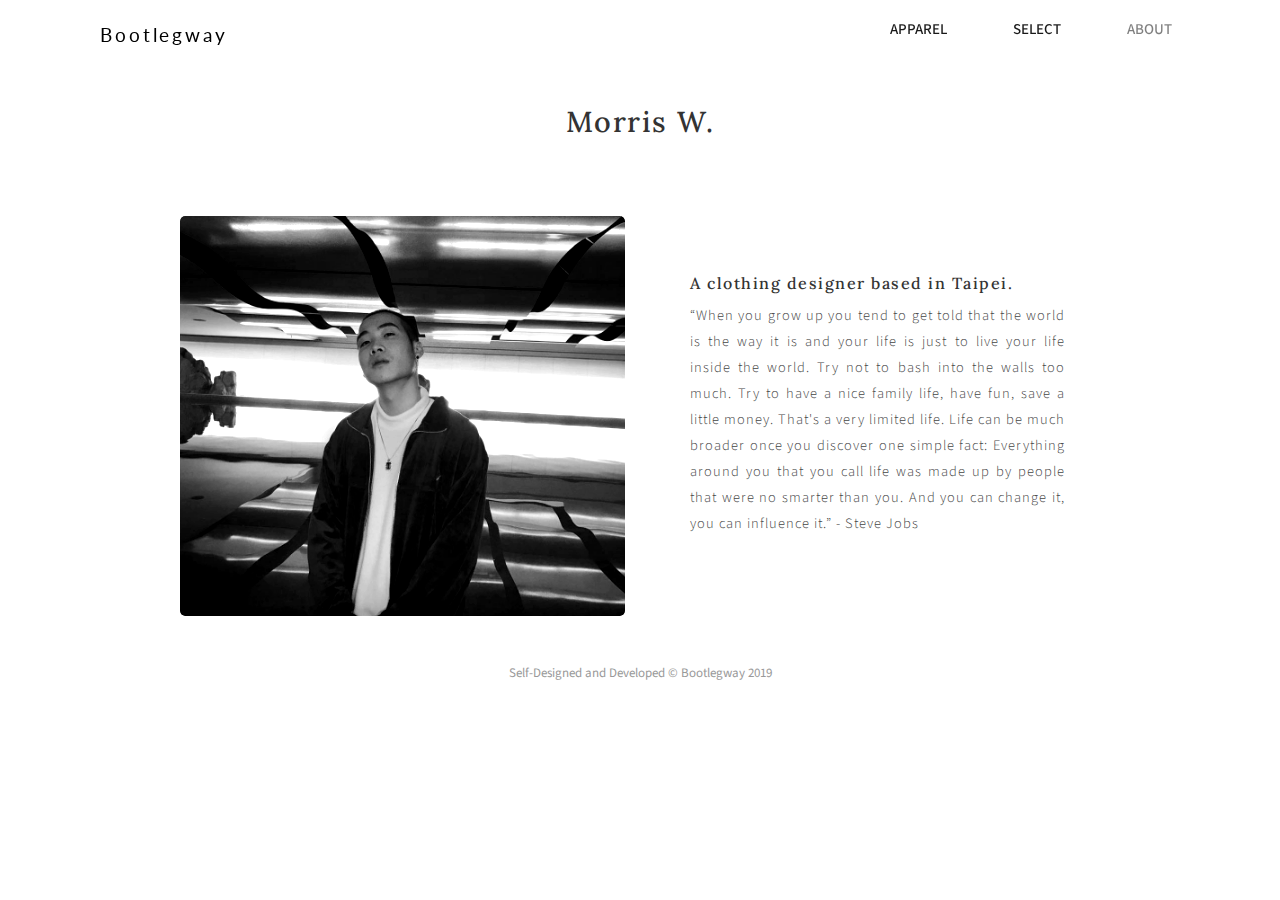
<file: about.html>
<!DOCTYPE html>
<html lang="en">
<head>
	<!-- Required meta tags -->
	<meta charset="UTF-8">
	<meta charset="utf-8">
	<meta name="viewport" content="width=device-width, initial-scale=1, shrink-to-fit=no">

	<title>About</title>
	<!--bootstrap-->
    <link rel="stylesheet" href="https://maxcdn.bootstrapcdn.com/bootstrap/4.0.0/css/bootstrap.min.css"
    integrity="sha384-Gn5384xqQ1aoWXA+058RXPxPg6fy4IWvTNh0E263XmFcJlSAwiGgFAW/dAiS6JXm" crossorigin="anonymous">

	<!--Styles-->
    <link rel="stylesheet" href="css/about.css">
    <link rel="stylesheet" href="css/allInclude.css">
	<link rel="stylesheet" type="text/css" href="css/tilteffect.css" />


    <!--Fonts-->
    <link href="https://fonts.googleapis.com/css?family=Lato:300,400,700,900" rel="stylesheet">
	<link href="https://fonts.googleapis.com/css?family=Lora:400,700|Source+Sans+Pro:200,300,400,600,700" rel="stylesheet">
	<link rel="stylesheet" href="https://use.fontawesome.com/releases/v5.5.0/css/all.css" integrity="sha384-B4dIYHKNBt8Bc12p+WXckhzcICo0wtJAoU8YZTY5qE0Id1GSseTk6S+L3BlXeVIU" crossorigin="anonymous">
    <link rel="icon" href="img/logo.png">
</head>

<script src="./js/nav.js"></script>

<body>
<section id="about">
	<div class="container">
		<div class="row">
			<div class="text">
				<h1>Morris W.</h1>
			</div>
		</div>
		<div class="row">
				<div class=" col-md-5 offset-md-1">
					<div class="pic_block">
						<img src="imgs/morris.png" class="tilt-effect" data-tilt-options='{ "opacity" : 0.8, "bgfixed" : false, "extraImgs" : 3, "movement": { "perspective" : 1500, "translateX" : 40, "translateY" : 40, "translateZ" : 0, "rotateY" : 20 } }'>
					</div>
				</div>
				<div class="col-md-5 intro">
					<h3>A clothing designer based in Taipei. </h3>
					<h5 style="text-align: justify;">
						“When you grow up you tend to get told that the world is the way it is and your life is just to live your life inside the world. Try not to bash into the walls too much. Try to have a nice family life, have fun, save a little money. That's a very limited life. Life can be much broader once you discover one simple fact: Everything around you that you call life was made up by people that were no smarter than you. And you can change it, you can influence it.”  - Steve Jobs<br><br>
					</h5>
					<!-- <h5 style="text-align: justify;">
						Past stints include <a href="http://sheenbio.com.tw">Sheenbio</a> as a front-end developer and <a href="https://www.esprit.com/">ESPRIT</a> as a graphic designer. Beside working, I also enjoy illustrating, playing tennis and traveling!<br><br>
					</h5>
					<h5>If you have a story to tell or would like to hear some of mine you can do so via:</h5>
					<h5 class="send">Past work experience－&nbsp;&nbsp; <a href="https://www.linkedin.com/in/jillchanyichia/">Linkedin</a><br>Send me a hello－&nbsp;&nbsp; <a href="mailto: jill.chanyichia@gmail.com"> jill.chanyichia@gmail.com <br></a> Alternatively, here is my resume－&nbsp;&nbsp; <a href="img/Jill_2019.pdf" target="_blank" >Jill's resume</a> -->

					</h5>
				</div>
		</div>
	</div>
</section>

<script src="./js/footer.js"></script>

<script src="https://code.jquery.com/jquery-3.2.1.slim.min.js"
        integrity="sha384-KJ3o2DKtIkvYIK3UENzmM7KCkRr/rE9/Qpg6aAZGJwFDMVNA/GpGFF93hXpG5KkN"
        crossorigin="anonymous"></script>
<script src="https://maxcdn.bootstrapcdn.com/bootstrap/4.0.0/js/bootstrap.min.js"
        integrity="sha384-JZR6Spejh4U02d8jOt6vLEHfe/JQGiRRSQQxSfFWpi1MquVdAyjUar5+76PVCmYl"
        crossorigin="anonymous"></script>
<script src="js/tiltfx.js"></script>

<!-- <script type="text/javascript" src="js/skrollr.js"></script>
<script type="text/javascript">
    var s = skrollr.init();
</script> -->

<!-- Global site tag (gtag.js) - Google Analytics -->
<!-- <script async src="https://www.googletagmanager.com/gtag/js?id=UA-134619814-1"></script>

<script>
  window.dataLayer = window.dataLayer || [];
  function gtag(){dataLayer.push(arguments);}
  gtag('js', new Date());

  gtag('config', 'UA-134619814-1');
</script> -->
</body>
</html>
</file>
<file: css/about.css>
*{
	position: relative;
	/*border: 1px solid #ccc;*/
}

#about .pic_block{
	height: 400px;	
	overflow: hidden;
	margin-top: 165px;
	border-radius: 5px;
}

#about .pic_block img{
	height: 105%;
	left: -20px;
	top: -15px;
	/*transform: translateX(-50%);*/
	/*top: -100px;*/
	/*filter: gray; 
    -webkit-filter: grayscale(1); 
    -webkit-transition: all .8s ease-in-out;  */
}
.pic_block .tilt{
    /*filter: gray; 
    -webkit-filter: grayscale(1); 
    -webkit-transition: all .8s ease-in-out;  */
    -webkit-filter: grayscale(100%) brightness(105%) contrast(120%);
	filter: grayscale(100%) brightness(105%) contrast(120%);
	-webkit-transition: filter 0.5s, -webkit-filter 0.5s;
	transition: filter 0.5s, -webkit-filter 0.5s;
	border-radius: 5px;

}
.pic_block .tilt:hover{
   /* filter: none;
    -webkit-filter: grayscale(0);
    -webkit-transform: scale(1.01);*/
    -webkit-filter: none;
	filter: none;
	border-radius: 5px;
}
#about .text{
	text-align: center;
	top: 100px;
	left: 50%;
	transform: translateX(-50%);
}
#about h1{
	font-family: 'Lora', serif;
	font-size: 1.8em;
	letter-spacing: 1.5px;
	line-height: 1.5em;
	color: #333;

}


#about h3{
	font-family: 'Lora', serif;
	font-size: 1em;
	letter-spacing: 1.5px;
	line-height: 1.5em;
	color: #333;

}

#about .intro{
	margin-top: 200px;
	padding: 20px 50px;
	
}

#about h5{
	color: #444;
	font-family: 'Source Sans Pro', sans-serif;
	font-weight: 300;
	font-size: .9em;
	line-height: 1.8em;
	display: inline-block;
	letter-spacing: 1px;
	/*text-align: justify;*/
}

#about h5 a{
	text-decoration: none;
	color: #333;
	font-weight: 500;
}


#about h5 .send{
	margin-top: 10px;
}


/*RWD*/
/*phone*/
@media (max-width: 767px){
	#about h1{
		font-size: 1.5em;
	}


	#about h3{
		font-size: .8em;
	}
	
	#about .pic_block{
		margin-top: 115px;
		height: 320px;
		border-radius: 5px;
	}
	
	#about .pic_block img{
		left: 50%;
		transform: translateX(-50%);
	}
	#about .intro{
		margin-top: 10px;
		padding: 20px 25px;
		
	}
	#about h5{
		font-size: .8em;
		line-height: 1.6em;
		display: inline-block;
	}
}

/* #Mobile (Landscape) - XS */
@media only screen 
    and (height : 375px) 
    and (width : 812px)
    and (-webkit-device-pixel-ratio : 3) {
	#about .pic_block{
		height: 300px;
		margin-top: 135px;
	}
	#about .intro{
		padding: 10px 0px 10px 15px;
	}

	#about h5{
		font-size: .8em;
		line-height: 1.6em;
	}
	#about .send{
		padding-right: 60px;
		line-height: 2em;
	}


}

/* #Mobile (Landscape) - 6/7/8 */
@media only screen 
and (min-device-width : 375px) 
and (max-device-width : 667px) 
and (orientation : landscape) { 
	#about .pic_block img{
	left: 50%;
	transform: translateX(-50%);
	}
}
</file>
<file: css/allInclude.css>
/*nav*/
nav{
	padding-left: 16px;
	padding-right: 16px;
}
nav .logo{
    font-family: 'Lato', sans-serif;
    color: black;
    font-weight: 400;
    font-size: 1.2em;
    text-decoration: none;
    margin-left: 100px;
    transition: .5s;
    letter-spacing: 0.15em;
}

nav ul a{
    font-family: 'Source Sans Pro', sans-serif;
    font-weight: 500;
    /*color: red;*/
    transition-duration: .8s;
   	font-size: 15px;

}

.my_navbar{
    height:70px;
    z-index: 1;
    background: rgba(255, 255, 255, .9);
    width:100%;
    z-index: 10000;
       	/*cursor: pointer;*/

}

.my_navbar ul{
    justify-content: flex-end;
    width:100%;
   	top: -5px;

}

.my_navbar ul li:hover{
	margin-top: -4px;
}

.my_navbar ul li{
    margin-left:25px;
    margin-right:25px;
    margin-top: 0px;
    transition-duration: .5s;
}

.my_navbar ul li.last{
    margin-right:100px;
}

.navbar-collapse{
  background-color: rgba(255, 255, 255, .9);
}

/*footer*/
footer h6{
	text-align: center;
 	color: #999;
 	font-family: 'Source Sans Pro', sans-serif;
 	font-weight: 400;
 	font-size: 13px;
 	padding-top: 50px;
 	padding-bottom: 10px;
 	height: 80px;
}

/*banner*/
.banner {
  font-family: 'Source Sans Pro', sans-serif;
  font-size: .8em;
  font-weight: 400;
  z-index: 1;
  width: 200px;
  height: 30px;
  line-height: 28px;
  text-align: center;
  text-transform: uppercase;
  letter-spacing: 1.3px;
  color: #fff;
  background: #008b8b;
  left: 50%;
  transform: translateX(-50%);
}

.banner:before,
.banner:after {
  z-index: -1;
  content: "";
  display: block;
  top: 5px;
  position: absolute;
  border-top: 15px solid #007172;
  border-bottom: 15px solid #007172;
}
.banner:before {
  right: 100%;
  margin-right: 0;
  border-right: 15px solid #007172;
  border-left: 5px solid transparent;
}
.banner:after {
  left: 100%;
  margin-left: 0;
  border-left: 15px solid #007172;
  border-right: 5px solid transparent;
}

/*button*/

.button{
    font-family: 'Source Sans Pro', sans-serif;
    font-size: .9em;
    letter-spacing: 1.2px;
    transition-duration: .7s;
    text-align: center;
}

.button:hover{
    text-decoration: none;
}


/*RWD*/
/*phone*/
@media (max-width: 767px){
  nav .logo{
     margin-left: 130px;
  }

  nav button{
    margin-right: 8px;
  }
}

/* #Mobile (Landscape) - XS */
@media only screen 
    and (height : 375px) 
    and (width : 812px)
    and (-webkit-device-pixel-ratio : 3) {
    nav button{
      margin-right: 8px;
    }
}
</file>
<file: css/tilteffect.css>
.tilt {
	overflow: hidden;
	position: relative;
	width: 100%;
	height: 100%;
	margin: 0 auto;
}

.tilt__back,
.tilt__front {
	width: 100%;
	height: 100%;
	background-position: 50% 50%;
	background-repeat: no-repeat;
	background-size: cover;
	-webkit-backface-visibility: hidden;
	backface-visibility: hidden;
}

.tilt__back {
	position: relative;
}

.tilt__front {
	position: absolute;
	top: 0;
	left: 0;
}
</file>
